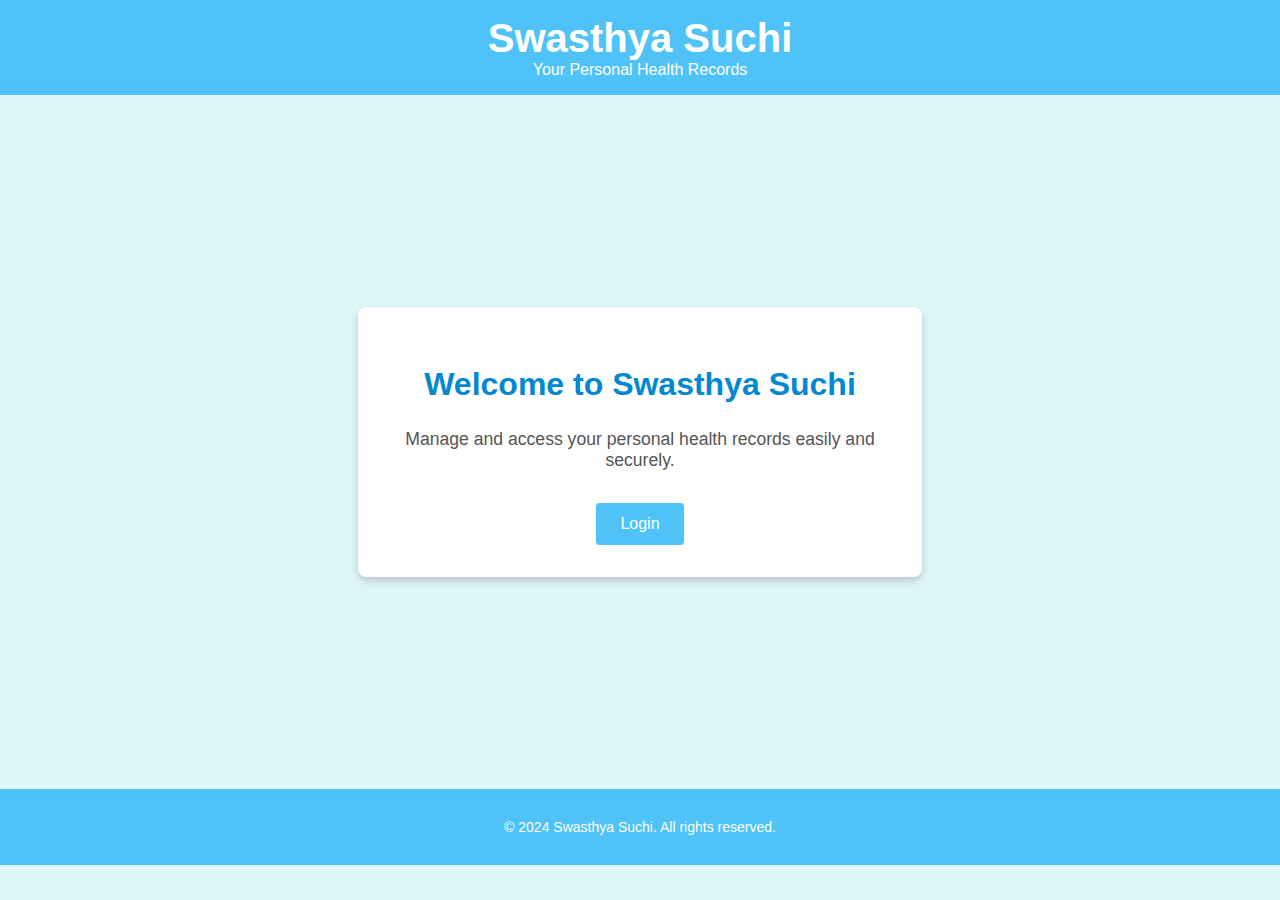
<file: index.htm>
<!DOCTYPE html>
<html lang="en">
<head>
    <meta charset="UTF-8">
    <meta name="viewport" content="width=device-width, initial-scale=1.0">
    <title>Swasthyasuchi - Home</title>
    <link rel="stylesheet" href="index.css">
</head>
<body>
    <header>
        <h1>Swasthya Suchi</h1>
        <p>Your Personal Health Records</p>
    </header>

    <main>
        <section class="welcome-section">
            <h2>Welcome to Swasthya Suchi</h2>
            <p>Manage and access your personal health records easily and securely.</p>
            <a href="loginas.htm" class="login-button">Login</a>
        </section>
    </main>

    <footer>
        <p>&copy; 2024 Swasthya Suchi. All rights reserved.</p>
    </footer>
</body>
</html>
</file>
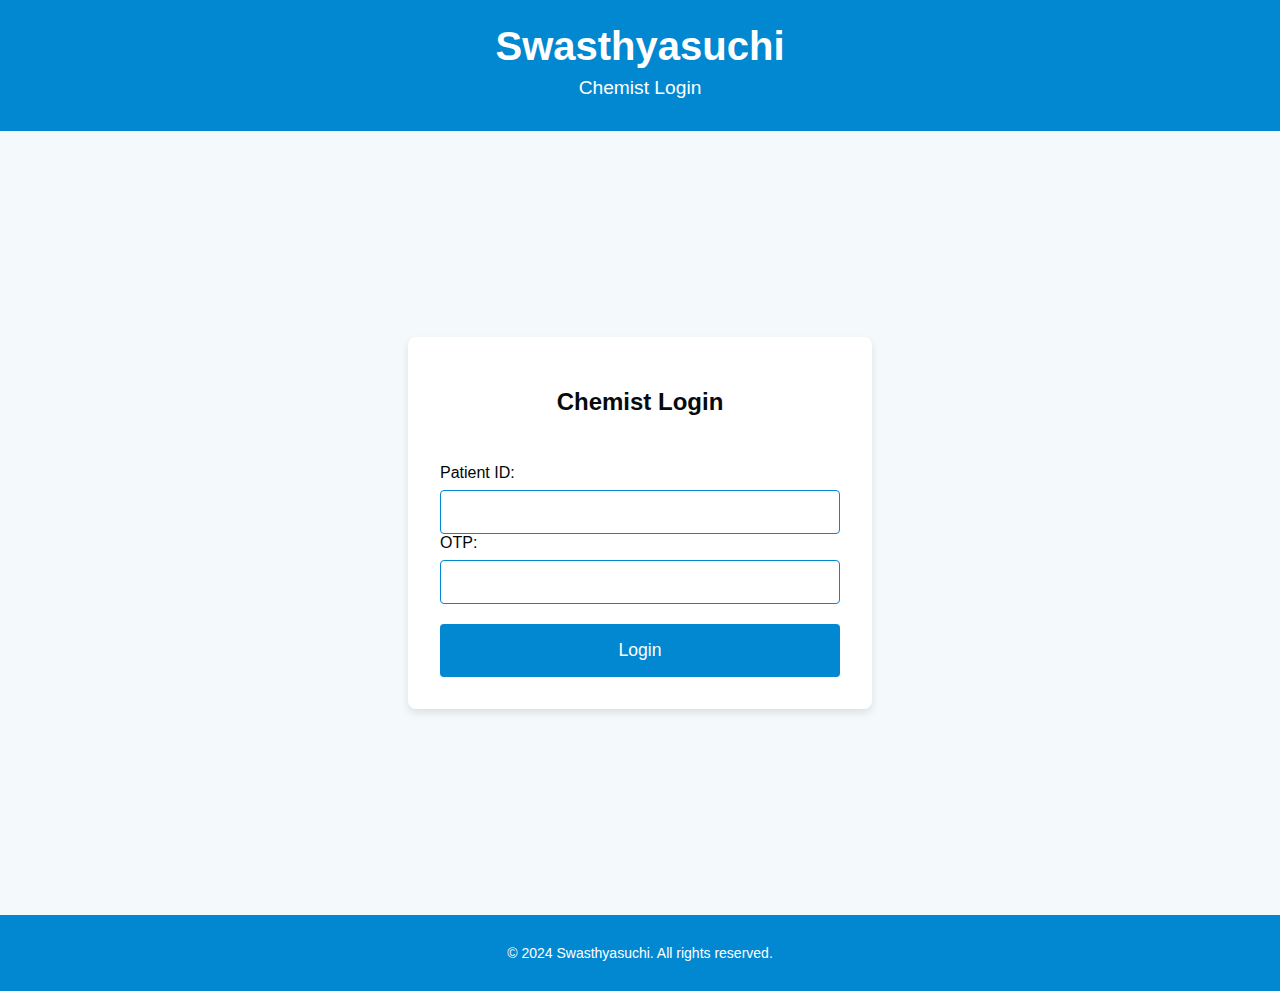
<file: Chemistlogin.htm>
<!DOCTYPE html>
<html lang="en">
<head>
    <meta charset="UTF-8">
    <meta name="viewport" content="width=device-width, initial-scale=1.0">
    <title>Patient Login - Swasthyasuchi</title>
    <link rel="stylesheet" href="Patientlogin.css">
</head>
<body>
    <header>
        <h1>Swasthyasuchi</h1>
        <p>Chemist Login</p>
    </header>

    <main>
        <section class="login-section">
            <div class="login-container">
                <h2>Chemist Login</h2>
                <form action="#" method="post" class="login-form">
                    <div class="form-group">
                        <label for="patient-id">Patient ID:</label>
                        <input type="text" id="patient-id" name="patient-id" required>
                    </div>

                    <div class="form-group">
                        <label for="otp">OTP:</label>
                        <input type="text" id="otp" name="otp" required>
                    </div>

                    <div class="form-group">
                        <button type="submit" class="submit-button">Login</button>
                    </div>
                </form>
            </div>
        </section>
    </main>

    <footer>
        <p>&copy; 2024 Swasthyasuchi. All rights reserved.</p>
    </footer>
</body>
</html>
</file>
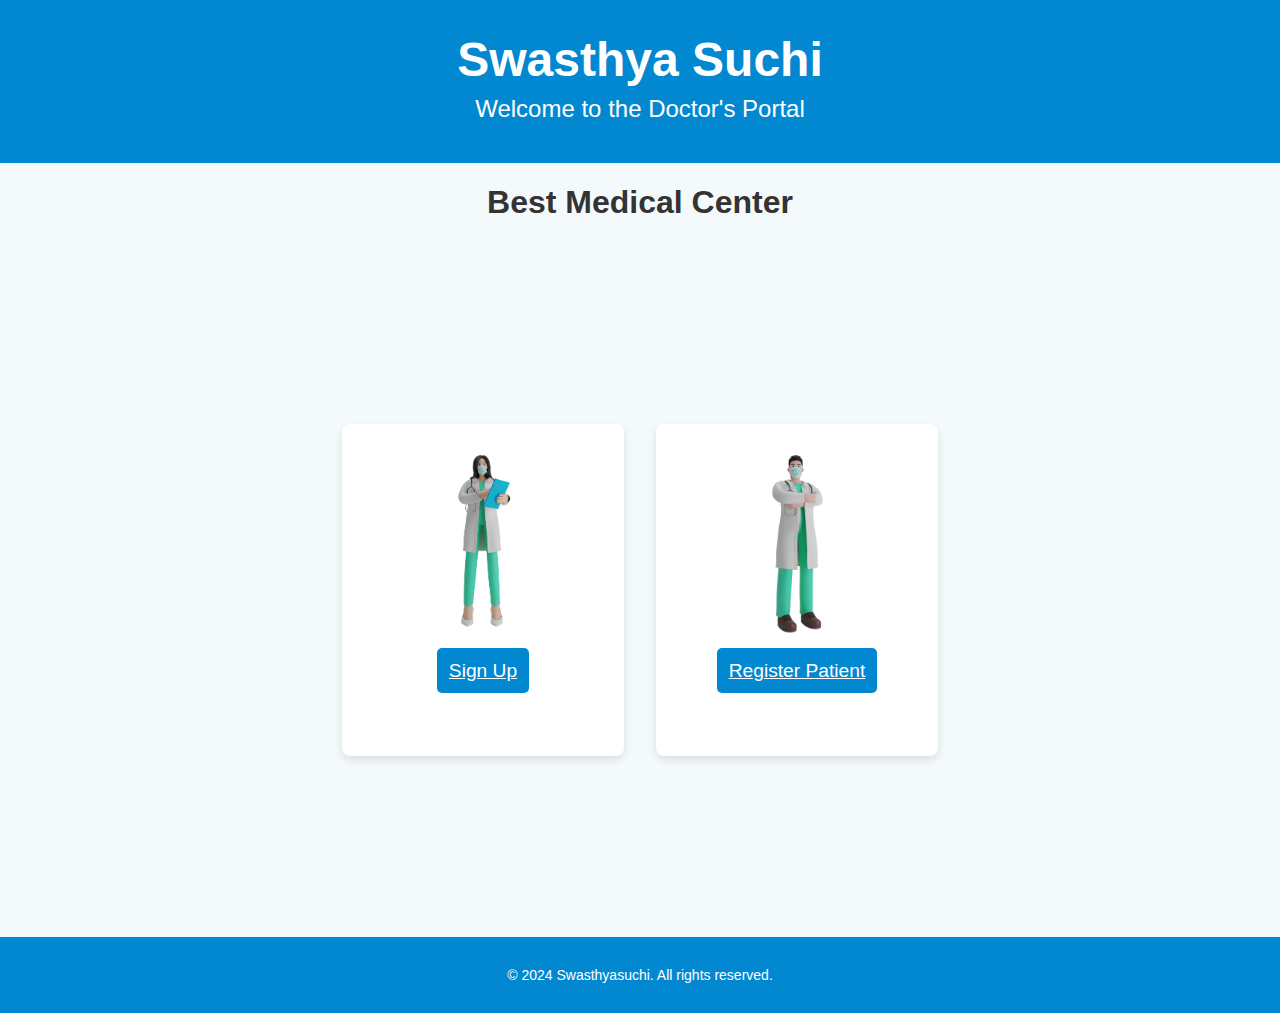
<file: Doctorlanding.htm>
<!DOCTYPE html>
<html lang="en">
<head>
    <meta charset="UTF-8">
    <meta name="viewport" content="width=device-width, initial-scale=1.0">
    <title>Doctor Landing Page - Swasthya Suchi</title>
    <link rel="stylesheet" href="Doctorlanding.css">
</head>
<body>
    <header>
        <h1>Swasthya Suchi</h1>
        <p>Welcome to the Doctor's Portal</p>
    </header>
    <section class="dog"><div>
        <h1><center>Best Medical Center</center></h1></div></section>
    <main class="landing-page">
        
        <section class="buttons-section">
            <div class="button-container">
                <!-- Sign Up Button -->
                <div class="button-card">
                    <img src="images\Lady doctor.png" alt="Sign Up Icon" class="button-image">
                    <a href="doctor-signup.html" class="button-link">
                        <a href="index.htm" class="button">Sign Up</a>
                    </a>
                </div>

                <!-- Register Patient Button -->
                <div class="button-card">
                    <img src="images\Doctor.png" alt="Register Patient Icon" class="button-image">
                    <a href="register-patient.html" class="button-link">
                        <a href="pRegistrationForm.htm" class="button">Register Patient</a>
                    </a>
                </div>
            </div>
        </section>
    </main>

    <footer>
        <p>&copy; 2024 Swasthyasuchi. All rights reserved.</p>
    </footer>
</body>
</html>
</file>
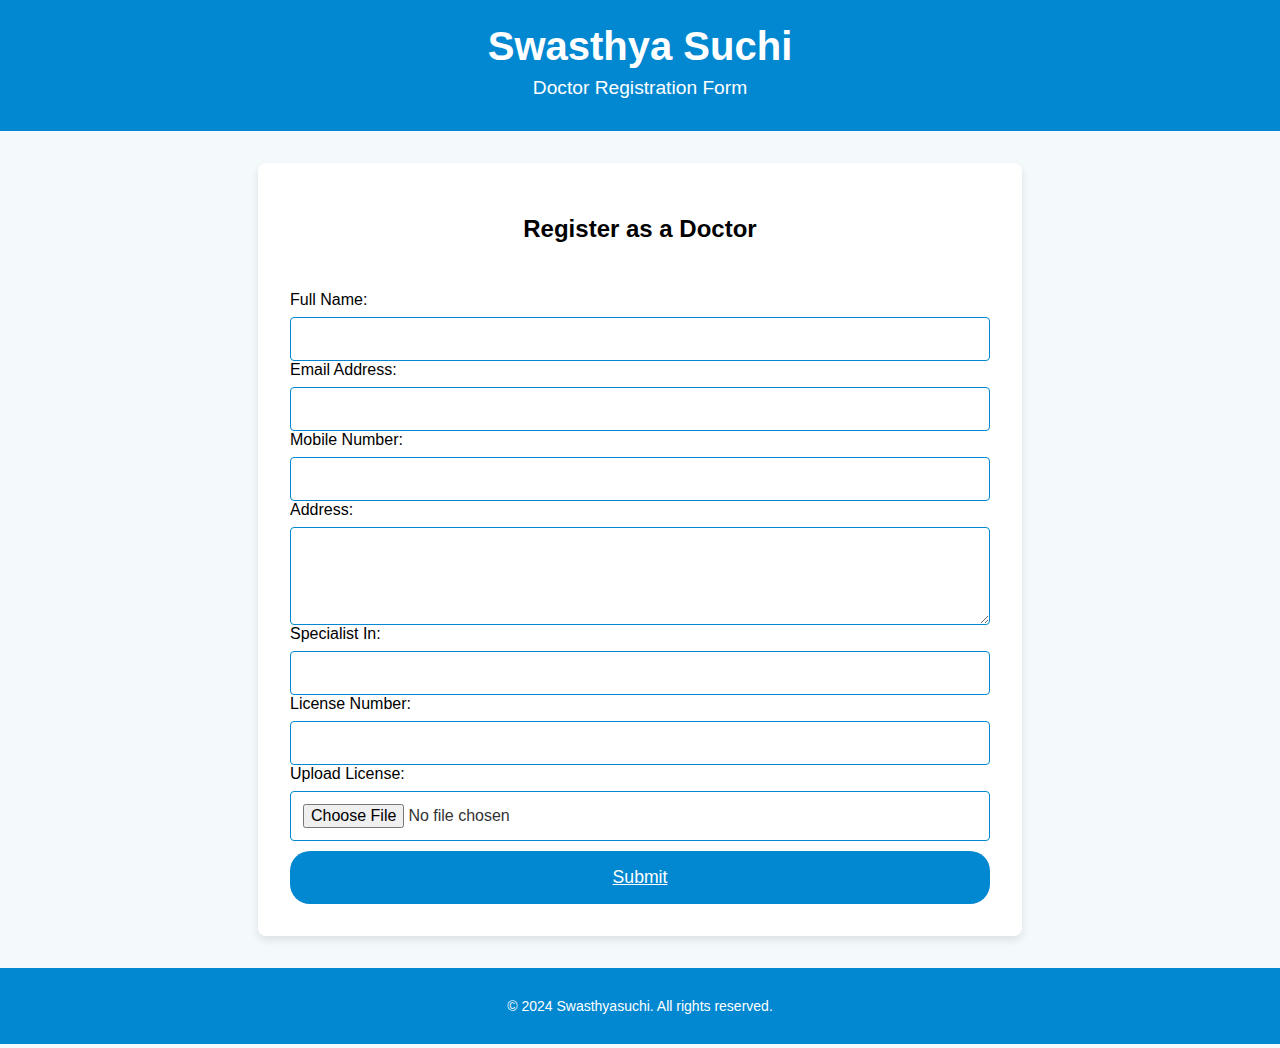
<file: Doctorpage.htm>
<!DOCTYPE html>
<html lang="en">
<head>
    <meta charset="UTF-8">
    <meta name="viewport" content="width=device-width, initial-scale=1.0">
    <title>Doctor Registration - Swasthyasuchi</title>
    <link rel="stylesheet" href="Doctorpage.css">
</head>
<body>
    <header>
        <h1>Swasthya Suchi</h1>
        <p>Doctor Registration Form</p>
    </header>

    <main>
        <section class="registration-section">
            <div class="form-container">
                <h2>Register as a Doctor</h2>
                <form action="#" method="post" class="registration-form" enctype="multipart/form-data">
                    <div class="form-group">
                        <label for="full-name">Full Name:</label>
                        <input type="text" id="full-name" name="full-name" required>
                    </div>

                    <div class="form-group">
                        <label for="email">Email Address:</label>
                        <input type="email" id="email" name="email" required>
                    </div>

                    <div class="form-group">
                        <label for="mobile-number">Mobile Number:</label>
                        <input type="tel" id="mobile-number" name="mobile-number" required>
                    </div>

                    <div class="form-group">
                        <label for="address">Address:</label>
                        <textarea id="address" name="address" rows="4" required></textarea>
                    </div>

                    <div class="form-group">
                        <label for="specialist">Specialist In:</label>
                        <input type="text" id="specialist" name="specialist" required>
                    </div>

                    <div class="form-group">
                        <label for="license-number">License Number:</label>
                        <input type="text" id="license-number" name="license-number" required>
                    </div>

                    <div class="form-group">
                        <label for="upload-license">Upload License:</label>
                        <input type="file" id="upload-license" name="upload-license" accept=".jpg,.jpeg,.png,.pdf" required>
                    </div>

                    
                </form>
                
            </div>
            <div class="form-group">
                        
                <a href="Doctorlanding.htm"  class="submit-button">Submit</a>
              
            </div>
        </section>
       

    </main>

    <footer>
        <p>&copy; 2024 Swasthyasuchi. All rights reserved.</p>
    </footer>
</body>
</html>
</file>
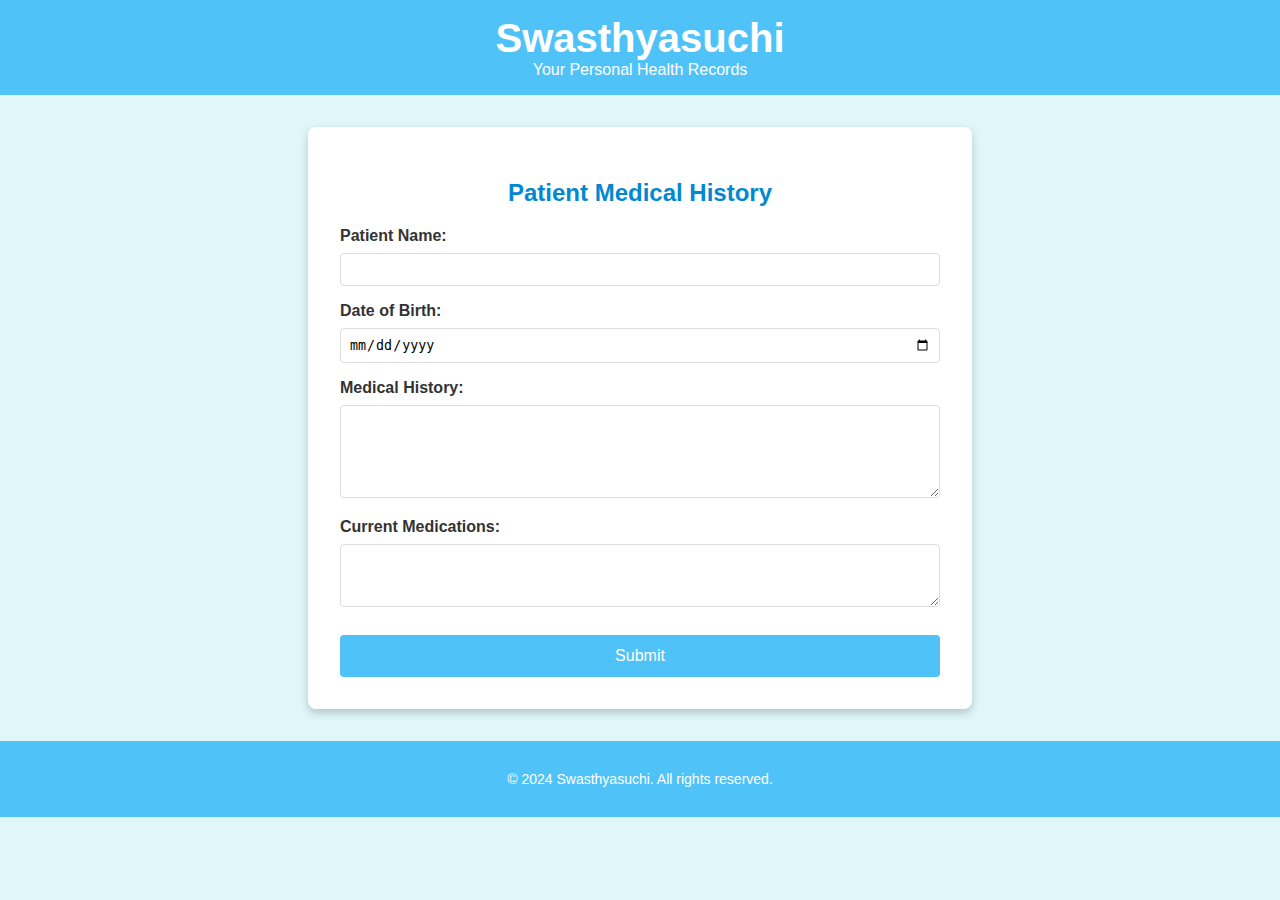
<file: form.htm>
<!DOCTYPE html>
<html lang="en">
<head>
    <meta charset="UTF-8">
    <meta name="viewport" content="width=device-width, initial-scale=1.0">
    <title>Swasthyasuchi - Patient Medical History</title>
    <link rel="stylesheet" href="style.css">
</head>
<body>
    <header>
        <h1>Swasthyasuchi</h1>
        <p>Your Personal Health Records</p>
    </header>

    <main>
        <section class="history">
            <h2>Patient Medical History</h2>
            <form>
                <label for="name">Patient Name:</label>
                <input type="text" id="name" name="name" required>

                <label for="dob">Date of Birth:</label>
                <input type="date" id="dob" name="dob" required>

                <label for="medical-history">Medical History:</label>
                <textarea id="medical-history" name="medical-history" rows="5" required></textarea>

                <label for="medications">Current Medications:</label>
                <textarea id="medications" name="medications" rows="3"></textarea>

                <button type="submit">Submit</button>
            </form>
        </section>
    </main>

    <footer>
        <p>&copy; 2024 Swasthyasuchi. All rights reserved.</p>
    </footer>
</body>
</html>
</file>
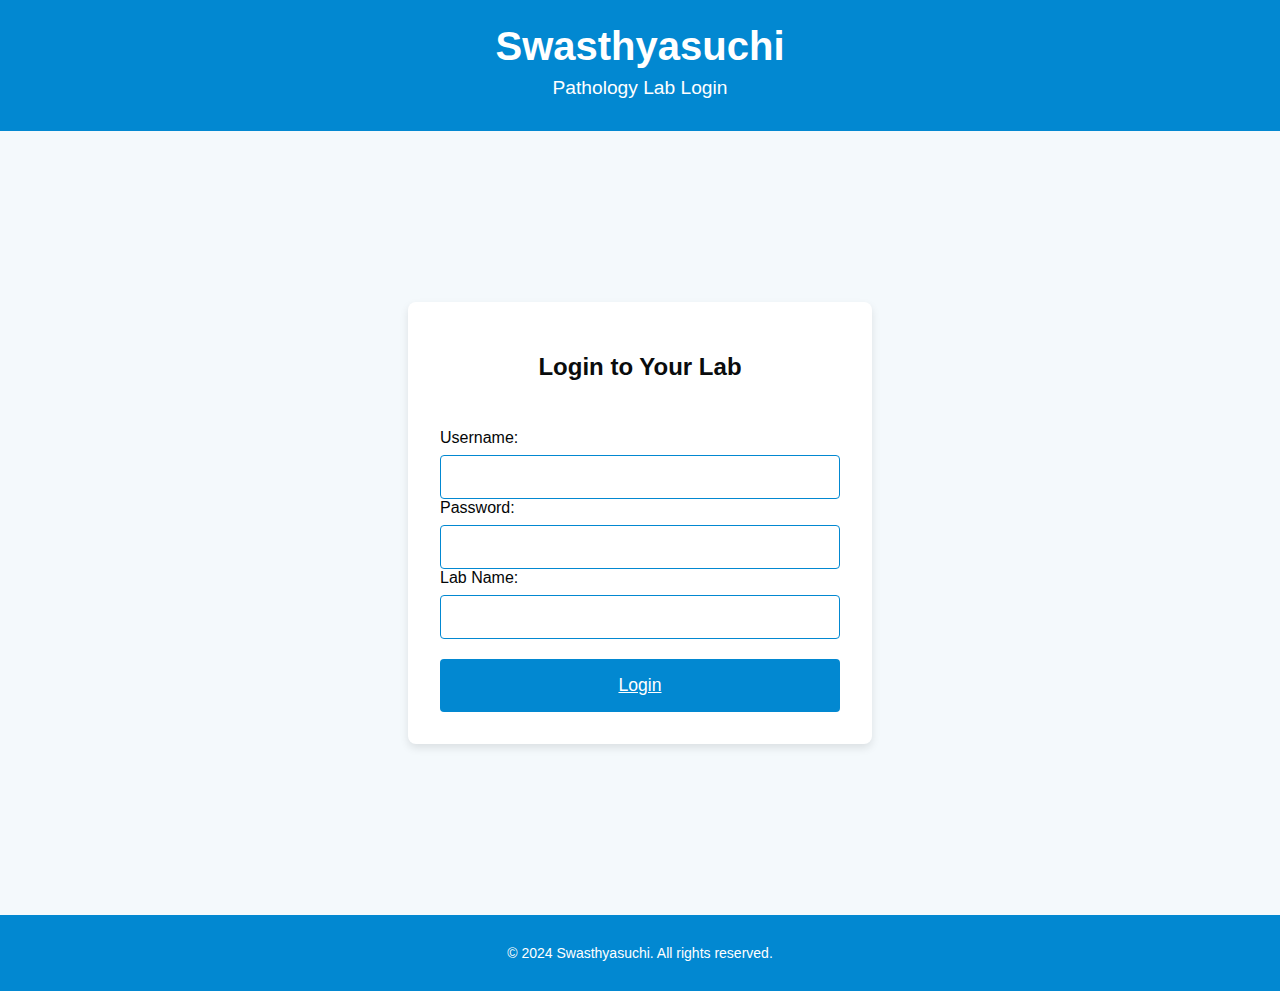
<file: labTech.htm>
<!DOCTYPE html>
<html lang="en">
<head>
    <meta charset="UTF-8">
    <meta name="viewport" content="width=device-width, initial-scale=1.0">
    <title>Pathology Lab Login - Swasthyasuchi</title>
    <link rel="stylesheet" href="labTech.css">
</head>
<body>
    <header>
        <h1>Swasthyasuchi</h1>
        <p>Pathology Lab Login</p>
    </header>

    <main>
        <section class="login-section">
            <div class="login-container">
                <h2>Login to Your Lab</h2>
                <form action="#" method="post" class="login-form">
                    <div class="form-group">
                        <label for="username">Username:</label>
                        <input type="text" id="username" name="username" required>
                    </div>

                    <div class="form-group">
                        <label for="password">Password:</label>
                        <input type="password" id="password" name="password" required>
                    </div>

                    <div class="form-group">
                        <label for="lab-name">Lab Name:</label>
                        <input type="text" id="lab-name" name="lab-name" required>
                    </div>

                    <div class="form-group">
                        <a href="ReportUpload.htm"  class="submit-button">Login</a>
                    </div>
                </form>
            </div>
        </section>
    </main>

    <footer>
        <p>&copy; 2024 Swasthyasuchi. All rights reserved.</p>
    </footer>
</body>
</html>
</file>
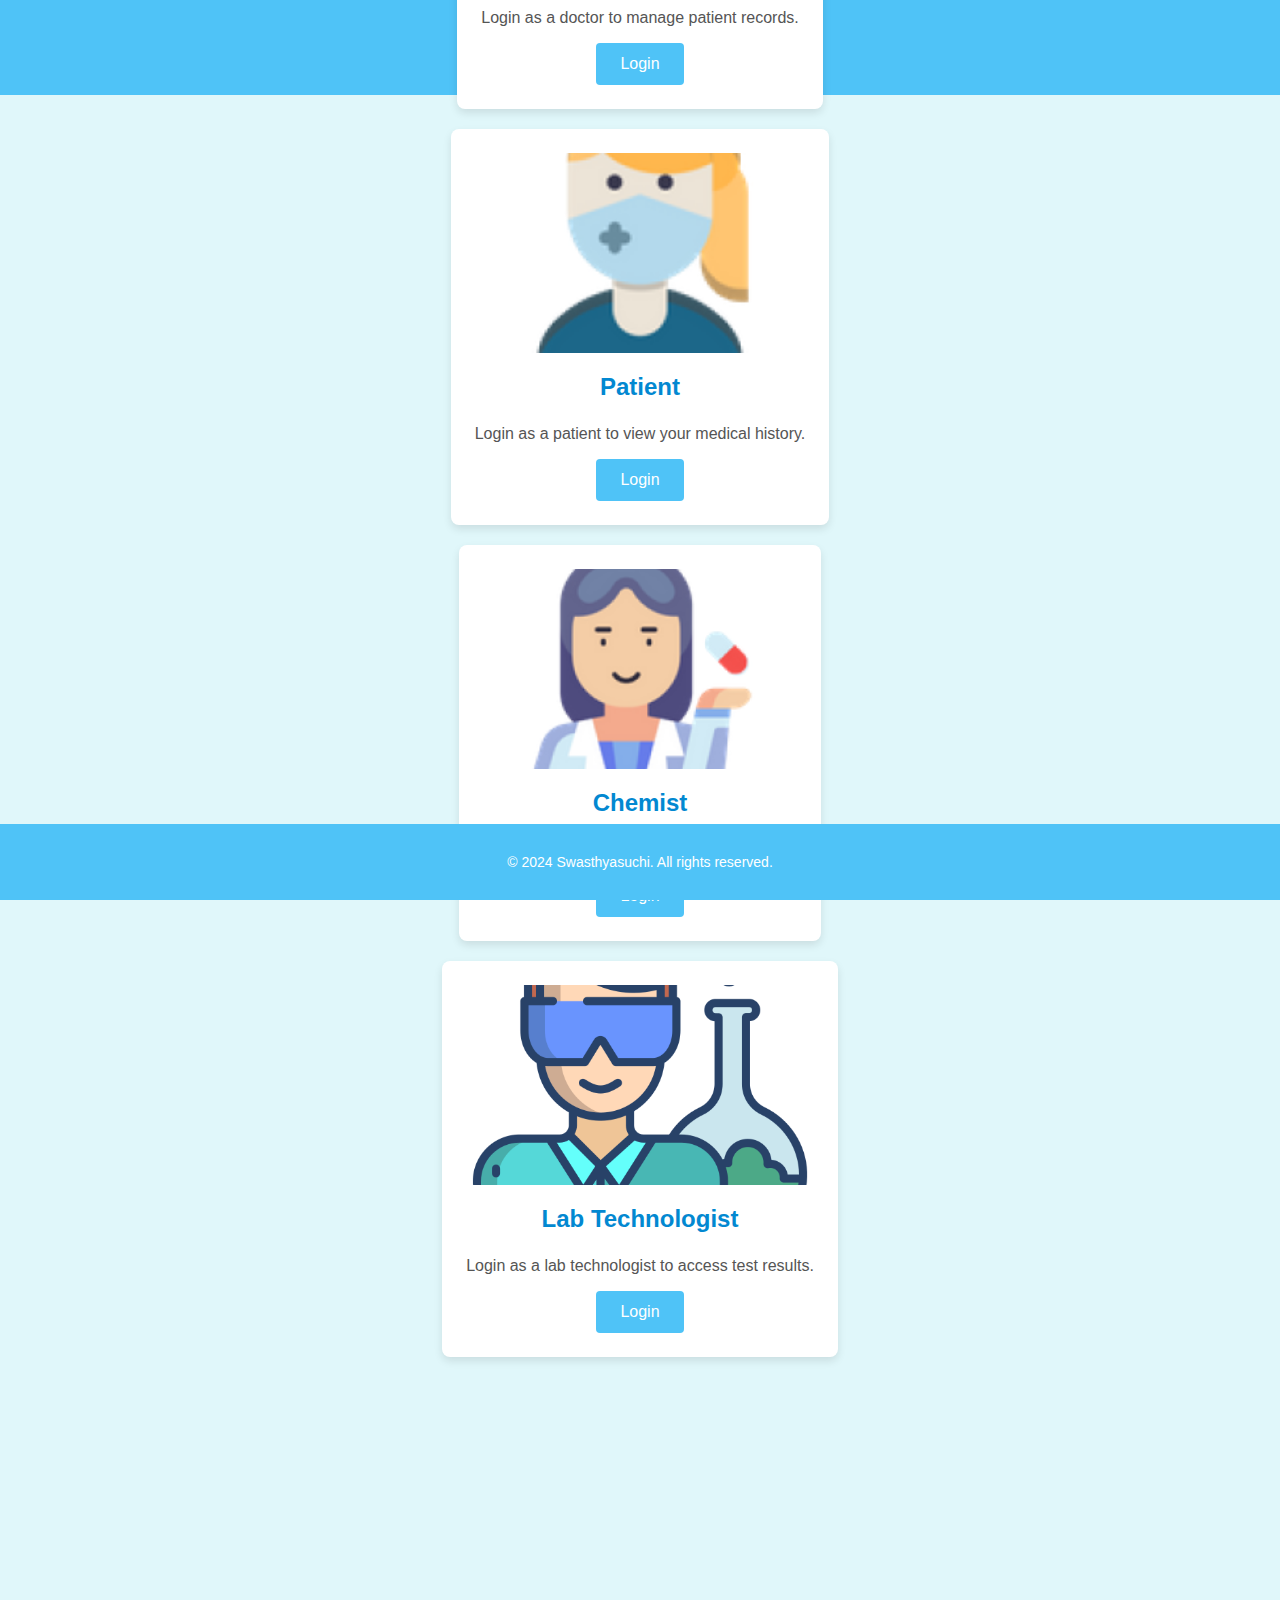
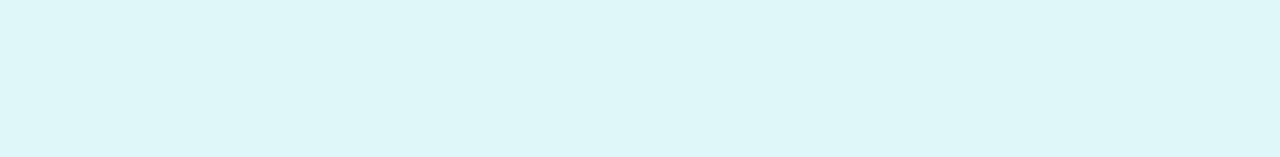
<file: loginas.htm>
<!DOCTYPE html>
<html lang="en">
<head>
    <meta charset="UTF-8">
    <meta name="viewport" content="width=device-width, initial-scale=1.0">
    <title>Swasthyasuchi - Login</title>
    <link rel="stylesheet" href="loginas.css">
</head>
<body>
    <header>
        <h1>Swasthyasuchi</h1>
        <p>Login to Your Account</p>
    </header>

    <main>
        <section class="login-section">
            <h2>Select Your Role</h2>
            <div class="card-container">
                <!-- Doctor Card -->
                <div class="card">
                    <img src="images\Doctor icon.png" alt="Doctor" class="card-image">
                    <h3>Doctor</h3>
                    <p>Login as a doctor to manage patient records.</p>
                    <a href="Doctorpage.htm" class="card-button">Login</a>
                </div>

                <!-- Patient Card -->
                <div class="card">
                    <img src="images\people.png" alt="Patient" class="card-image">
                    <h3>Patient</h3>
                    <p>Login as a patient to view your medical history.</p>
                    <a href="Patientlogin.htm" class="card-button">Login</a>
                </div>

                <!-- Chemist Card -->
                <div class="card">
                    <img src="images\pharmacist.png" alt="Chemist" class="card-image">
                    <h3>Chemist</h3>
                    <p>Login as a chemist to manage prescriptions.</p>
                    <a href="Chemistlogin.htm" class="card-button">Login</a>
                </div>

                <!-- Lab Technologist Card -->
                <div class="card">
                    <img src="images\LAB PNG.png" alt="Lab Technologist" class="card-image">
                    <h3>Lab Technologist</h3>
                    <p>Login as a lab technologist to access test results.</p>
                    <a href="labTech.htm" class="card-button">Login</a>
                </div>
            </div>
        </section>
    </main>

    <footer>
        <p>&copy; 2024 Swasthyasuchi. All rights reserved.</p>
    </footer>
</body>
</html>
</file>
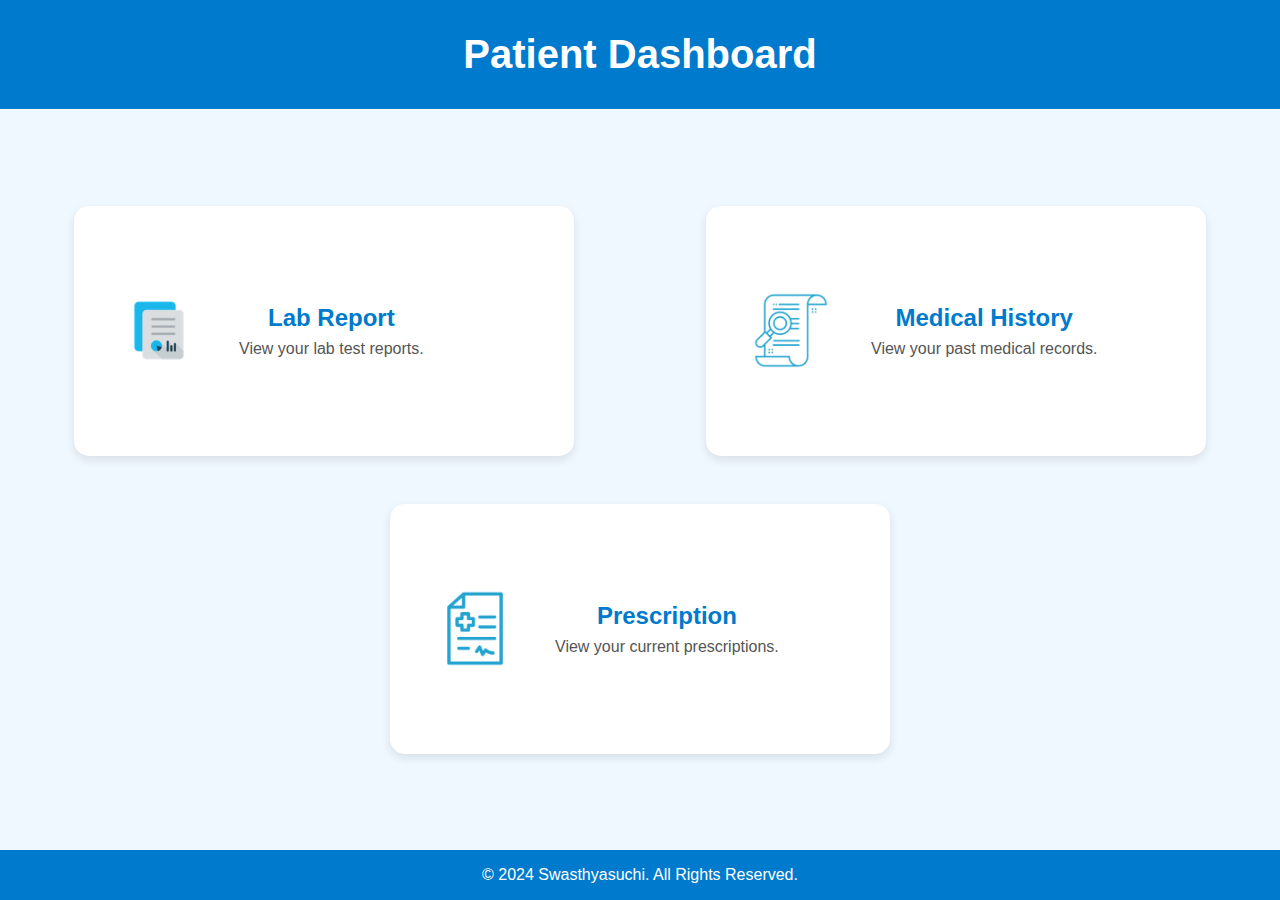
<file: PatientHistory.htm>
<!DOCTYPE html>
<html lang="en">
<head>
    <meta charset="UTF-8">
    <meta name="viewport" content="width=device-width, initial-scale=1.0">
    <title>Patient Interface</title>
    <link rel="stylesheet" href="PatientHistory.css">
</head>
<body>
    <header>
        <h1>Patient Dashboard</h1>
    </header>

    <main class="main-content">
        <section class="card-section">
            <!-- Lab Report Card -->
            <div class="card" onclick="window.location.href='lab-report.html'">
                <img src="images\Reports.png" alt="Lab Report Icon" class="card-image">
                <div class="card-content">
                    <h3>Lab Report</h3>
                    <p>View your lab test reports.</p>
                </div>
            </div>

            <!-- Medical History Card -->
            <div class="card" onclick="window.location.href='medical-history.html'">
                <img src="images\Paper Analysis.png" alt="Medical History Icon" class="card-image">
                <div class="card-content">
                    <h3>Medical History</h3>
                    <p>View your past medical records.</p>
                </div>
            </div>

            <!-- Prescription Card -->
            <div class="card" onclick="window.location.href='prescription.html'">
                <img src="images\Prescription.png" alt="Prescription Icon" class="card-image">
                <div class="card-content">
                    <h3>Prescription</h3>
                    <p>View your current prescriptions.</p>
                </div>
            </div>
        </section>
    </main>

    <footer>
        <p>&copy; 2024 Swasthyasuchi. All Rights Reserved.</p>
    </footer>
</body>
</html>
</file>
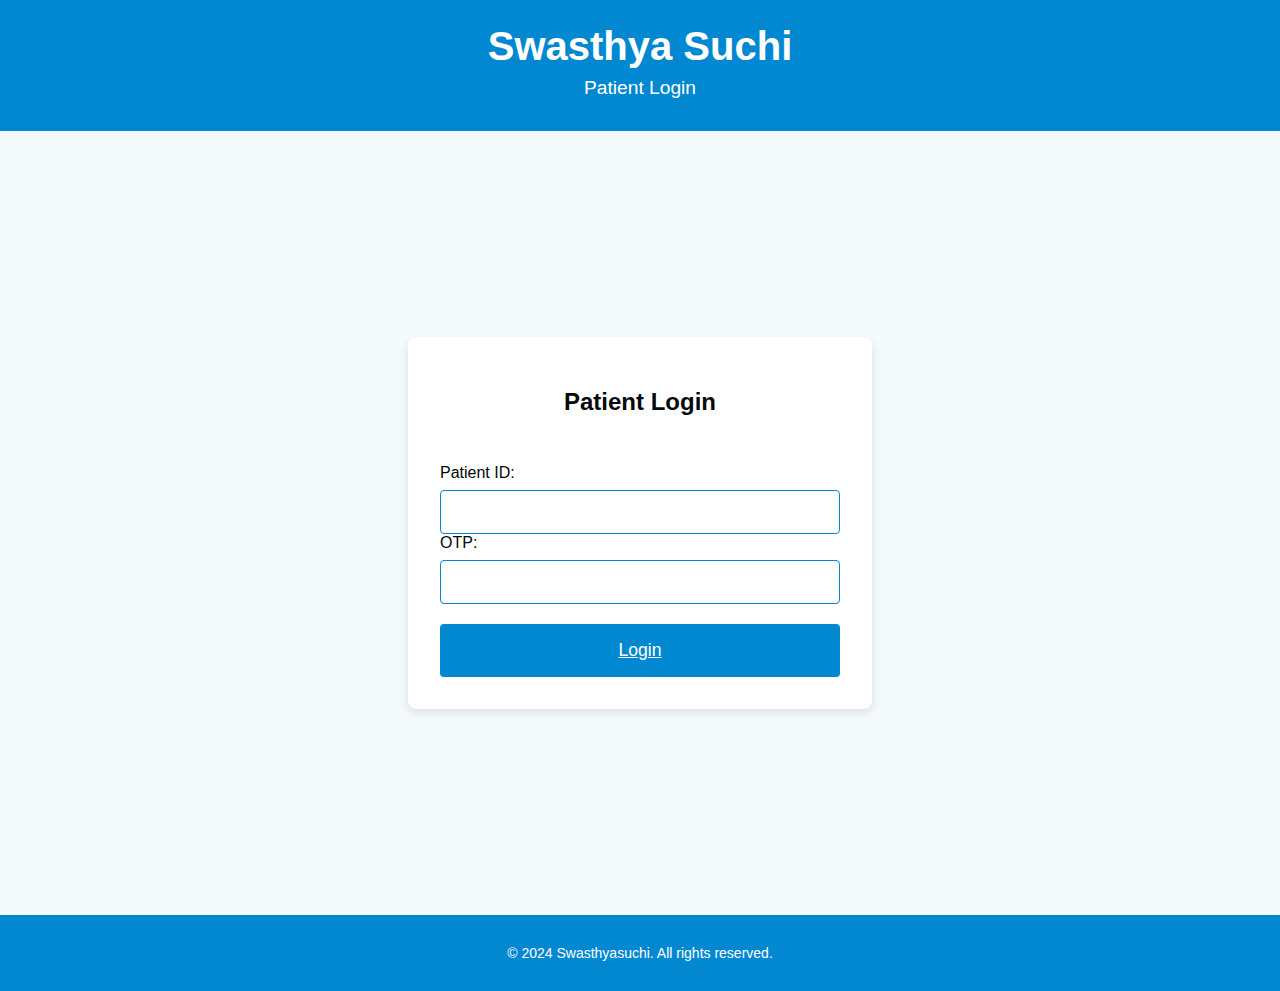
<file: Patientlogin.htm>
<!DOCTYPE html>
<html lang="en">
<head>
    <meta charset="UTF-8">
    <meta name="viewport" content="width=device-width, initial-scale=1.0">
    <title>Patient Login - Swasthya Suchi</title>
    <link rel="stylesheet" href="Patientlogin.css">
</head>
<body>
    <header>
        <h1>Swasthya Suchi</h1>
        <p>Patient Login</p>
    </header>

    <main>
        <section class="login-section">
            <div class="login-container">
                <h2>Patient Login</h2>
                <form action="#" method="post" class="login-form">
                    <div class="form-group">
                        <label for="patient-id">Patient ID:</label>
                        <input type="text" id="patient-id" name="patient-id" required>
                    </div>

                    <div class="form-group">
                        <label for="otp">OTP:</label>
                        <input type="text" id="otp" name="otp" required>
                    </div>

                    <div class="form-group">
                        <a href="PatientHistory.htm"  class="submit-button">Login</a>
                    </div>
                </form>
            </div>
        </section>
    </main>

    <footer>
        <p>&copy; 2024 Swasthyasuchi. All rights reserved.</p>
    </footer>
</body>
</html>
</file>
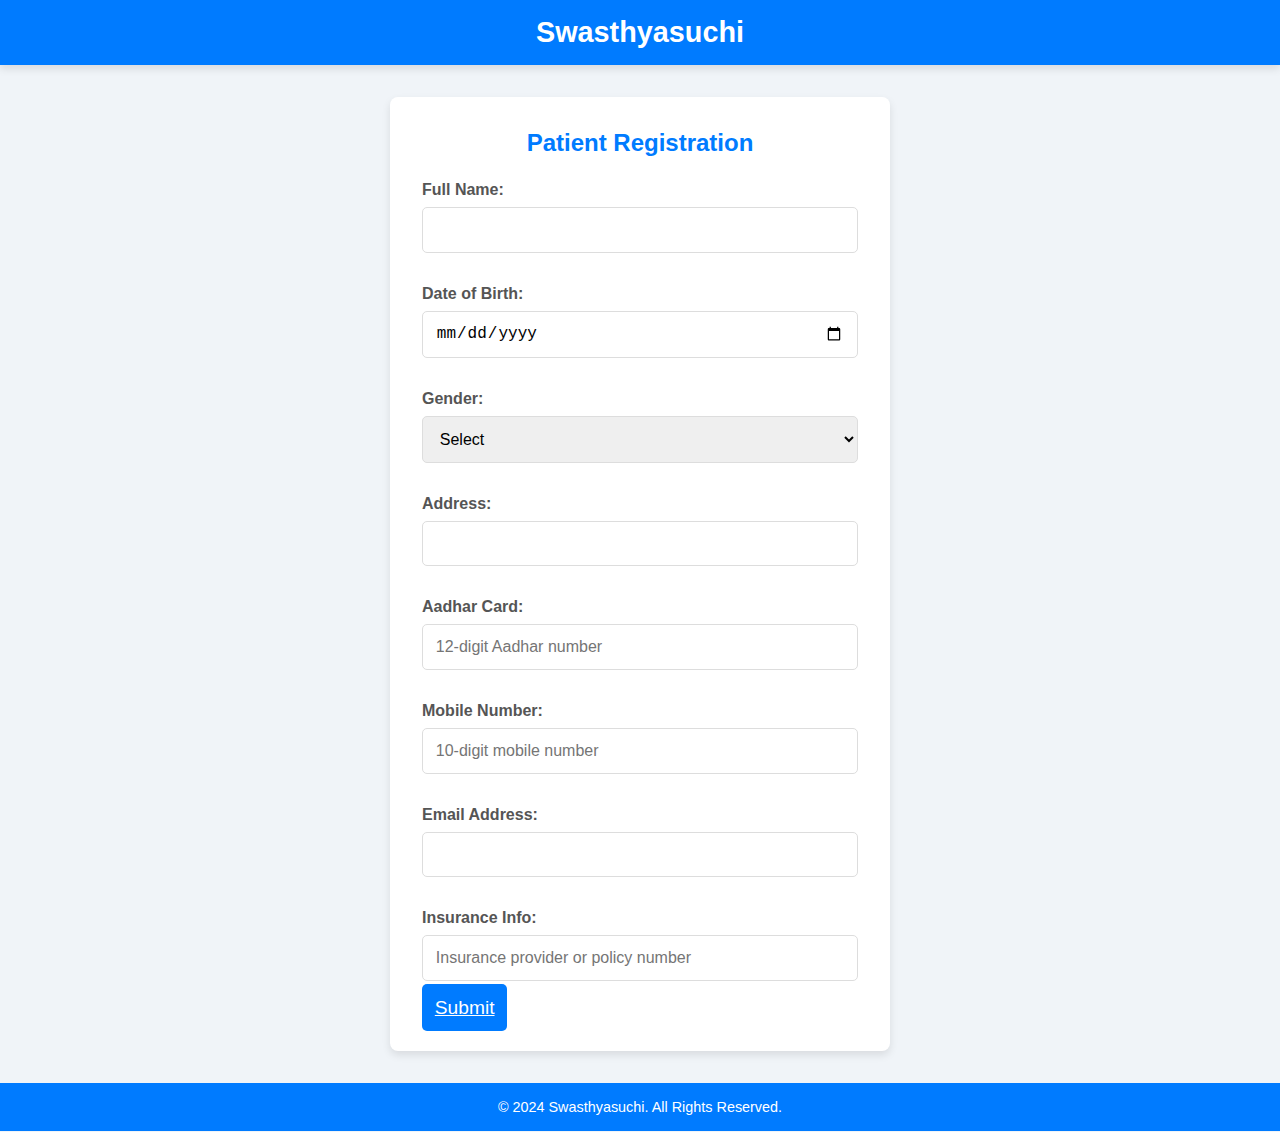
<file: pRegistrationForm.htm>
<!DOCTYPE html>
<html lang="en">
<head>
    <meta charset="UTF-8">
    <meta name="viewport" content="width=device-width, initial-scale=1.0">
    <title>Patient Registration</title>
    <link rel="stylesheet" href="pRegistrationForm.css">
</head>
<body>
    <!-- Navbar -->
    <nav class="navbar">
        <h1>Swasthyasuchi</h1>
    </nav>

    <!-- Form Container -->
    <div class="form-container">
        <h2>Patient Registration</h2>
        <form action="submit-form" method="post">
            <label for="fullName">Full Name:</label>
            <input type="text" id="fullName" name="fullName" required>

            <label for="dob">Date of Birth:</label>
            <input type="date" id="dob" name="dob" required>

            <label for="gender">Gender:</label>
            <select id="gender" name="gender" required>
                <option value="" disabled selected>Select</option>
                <option value="male">Male</option>
                <option value="female">Female</option>
                <option value="other">Other</option>
            </select>

            <label for="address">Address:</label>
            <input type="text" id="address" name="address" required>

            <label for="aadhar">Aadhar Card:</label>
            <input type="text" id="aadhar" name="aadhar" pattern="[0-9]{12}" placeholder="12-digit Aadhar number" required>

            <label for="mobile">Mobile Number:</label>
            <input type="tel" id="mobile" name="mobile" pattern="[0-9]{10}" placeholder="10-digit mobile number" required>

            <label for="email">Email Address:</label>
            <input type="email" id="email" name="email" required>

            <label for="insurance">Insurance Info:</label>
            <input type="text" id="insurance" name="insurance" placeholder="Insurance provider or policy number">

            <a href="index.htm" class="buttonRock">Submit</a>
        </form>
    </div>

    <!-- Footer -->
    <footer>
        <p>&copy; 2024 Swasthyasuchi. All Rights Reserved.</p>
    </footer>
</body>
</html>
</file>
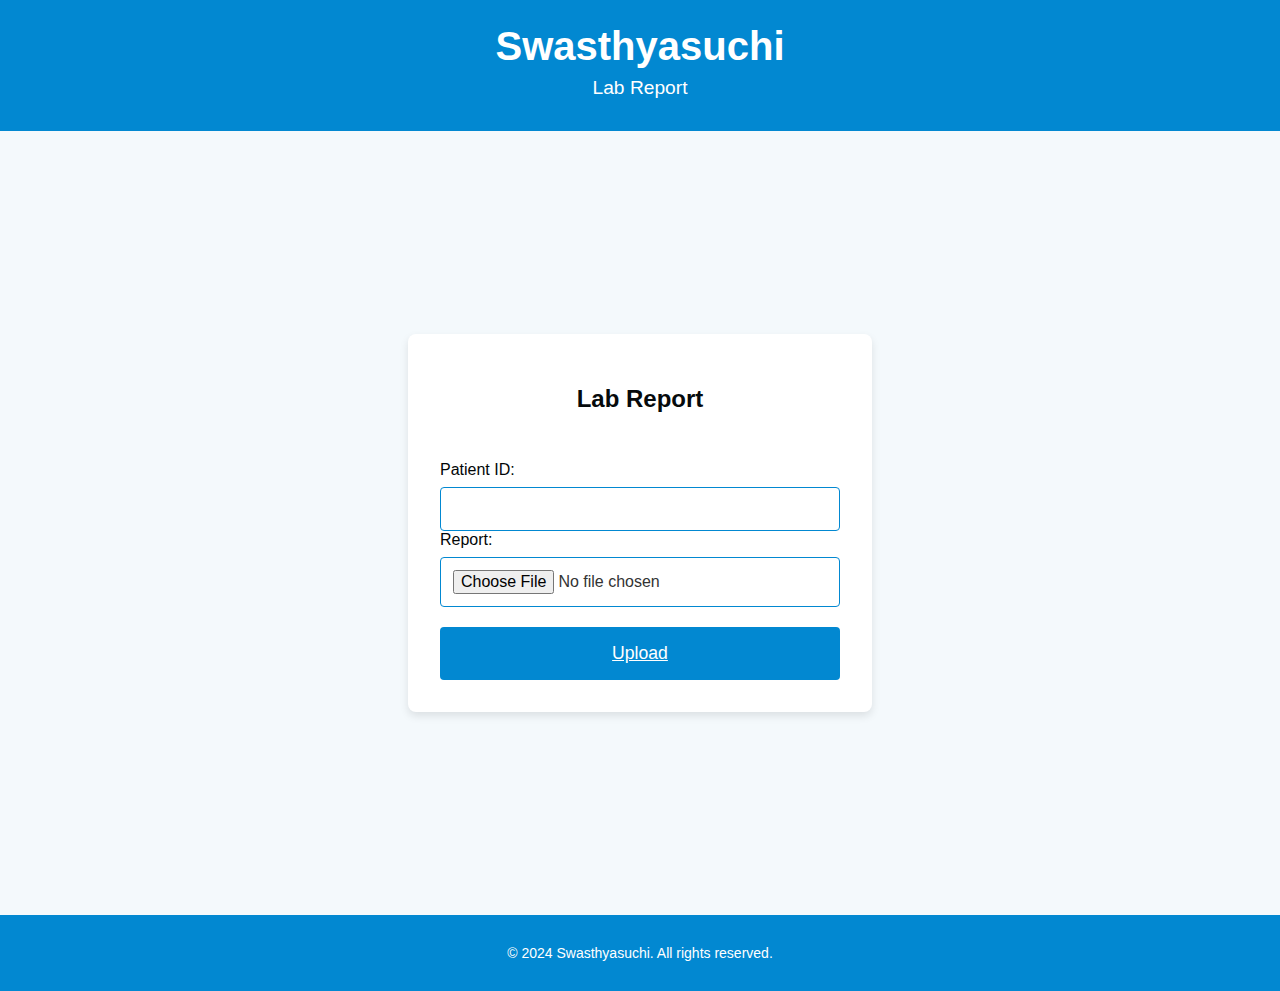
<file: ReportUpload.htm>
<!DOCTYPE html>
<html lang="en">
<head>
    <meta charset="UTF-8">
    <meta name="viewport" content="width=device-width, initial-scale=1.0">
    <title>Patient Login - Swasthyasuchi</title>
    <link rel="stylesheet" href="Patientlogin.css">
</head>
<body>
    <header>
        <h1>Swasthyasuchi</h1>
        <p>Lab Report</p>
    </header>

    <main>
        <section class="login-section">
            <div class="login-container">
                <h2>Lab Report</h2>
                <form action="#" method="post" class="login-form">
                    <div class="form-group">
                        <label for="patient-id">Patient ID:</label>
                        <input type="text" id="patient-id" name="patient-id" required>
                    </div>

                    <div class="form-group">
                        <label for="otp">Report:</label>
                        <input type="file" id="otp" name="otp" required>
                    </div>

                    <div class="form-group">
                        <a href="index.htm" class="submit-button">Upload</a>
                    </div>
                </form>
            </div>
        </section>
    </main>

    <footer>
        <p>&copy; 2024 Swasthyasuchi. All rights reserved.</p>
    </footer>
</body>
</html>
</file>
<file: index.css>
/* General Styling */
body {
    font-family: Arial, sans-serif;
    background-color: #e0f7fa;
    color: #333;
    margin: 0;
    padding: 0;
}

/* Header Styling */
header {
    background-color: #4fc3f7;
    color: white;
    text-align: center;
    padding: 1rem;
}

header h1 {
    margin: 0;
    font-size: 2.5rem;
}

header p {
    margin: 0;
    font-size: 1rem;
}

/* Main Section Styling */
main {
    display: flex;
    justify-content: center;
    align-items: center;
    height: 70vh;
    padding: 2rem;
}

.welcome-section {
    background-color: #ffffff;
    padding: 2rem;
    border-radius: 8px;
    width: 100%;
    max-width: 500px;
    text-align: center;
    box-shadow: 0 4px 8px rgba(0, 0, 0, 0.2);
}

.welcome-section h2 {
    color: #0288d1;
    font-size: 2rem;
}

.welcome-section p {
    font-size: 1.1rem;
    margin: 1rem 0;
    color: #555;
}

/* Login Button Styling */
.login-button {
    background-color: #4fc3f7;
    color: white;
    text-decoration: none;
    padding: 0.75rem 1.5rem;
    font-size: 1rem;
    border-radius: 4px;
    display: inline-block;
    margin-top: 1rem;
}

.login-button:hover {
    background-color: #0288d1;
}

/* Footer Styling */
footer {
    text-align: center;
    padding: 1rem;
    background-color: #4fc3f7;
    color: white;
    font-size: 0.875rem;
}
</file>
<file: Patientlogin.css>
/* General Styling */
body {
    font-family: Arial, sans-serif;
    background-color: #f4f9fc;
    color: #333;
    margin: 0;
    padding: 0;
}

/* Header Styling */
header {
    background-color: #0288d1;
    color: white;
    text-align: center;
    padding: 1.5rem;
}

header h1 {
    margin: 0;
    font-size: 2.5rem;
}

header p {
    margin: 0.5rem 0;
    font-size: 1.2rem;
}

/* Main Section Styling */
main {
    display: flex;
    justify-content: center;
    align-items: center;
    min-height: 80vh;
    padding: 2rem;
}

/* Login Section */
.login-section {
    background-color: white;
    padding: 2rem;
    border-radius: 8px;
    box-shadow: 0 4px 8px rgba(0, 0, 0, 0.1);
    width: 100%;
    max-width: 400px;
}

.login-section h2 {
    text-align: center;
    color: #060a0c;
    margin-bottom: 1.5rem;
}

/* Form Container */
.login-container {
    display: flex;
    flex-direction: column;
    gap: 1.5rem;
}

/* Form Group */
.form-group {
    display: flex;
    flex-direction: column;
}

.form-group label {
    font-size: 1rem;
    color: #020607;
    margin-bottom: 0.5rem;
}

.form-group input {
    padding: 0.75rem;
    font-size: 1rem;
    border: 1px solid #0288d1;
    border-radius: 4px;
}

.submit-button {
    text-align: center;
    padding: 1rem;
    margin-top:5%;
    background-color: #0288d1;
    color: white;
    font-size: 1.1rem;
    border: none;
    border-radius: 4px;
    cursor: pointer;
    transition: background-color 0.3s;
}

.submit-button:hover {
    background-color: #0277bd;
}

/* Footer Styling */
footer {
    text-align: center;
    padding: 1rem;
    background-color: #0288d1;
    color: white;
    font-size: 0.875rem;
}

/* Responsive Design */
@media (max-width: 768px) {
    .login-section {
        width: 90%;
        padding: 1.5rem;
    }

    .form-group input,
    .submit-button {
        padding-top:10px;
        font-size: 0.95rem;
        padding: 0.8rem;
    }

    .submit-button {
        font-size: 1rem;
    }
}

@media (max-width: 480px) {
    header h1 {
        font-size: 2rem;
    }

    header p {
        font-size: 1rem;
    }

    .login-container {
        gap: 1.2rem;
    }

    .submit-button {
        padding: 0.8rem;
        font-size: 1rem;
    }
}
</file>
<file: Doctorlanding.css>
/* General Styling */
body {
    font-family: Arial, sans-serif;
    background-color: #f4f9fc;
    color: #333;
    margin: 0;
    padding: 0;
}

/* Header Styling */
header {
    background-color: #0288d1;
    color: white;
    text-align: center;
    padding: 2rem 0;
}

header h1 {
    margin: 0;
    font-size: 3rem;
}

header p {
    margin: 0.5rem 0;
    font-size: 1.5rem;
}

/* Main Section Styling */
main.landing-page {
    display: flex;
    justify-content: center;
    align-items: center;
    min-height: 70vh;
    padding: 2rem;
}

/* Buttons Section Styling */
.buttons-section {
    display: flex;
    justify-content: center;
    gap: 2rem;
    flex-wrap: wrap;
}

.button-container {
    display: flex;
    gap: 2rem;
    flex-wrap: wrap;
}

/* Button Card Styling */
.button-card {
    background-color: white;
    width: 250px;
    height: 300px;
    text-align: center;
    padding: 1rem;
    border-radius: 8px;
    box-shadow: 0 4px 8px rgba(0, 0, 0, 0.1);
    transition: transform 0.3s ease, box-shadow 0.3s ease;
}

.button-card:hover {
    transform: translateY(-10px);
    box-shadow: 0 8px 16px rgba(0, 0, 0, 0.2);
}

/* Button Styling */
.button {
    background-color: #0288d1;
    color: white;
    font-size: 1.2rem;
    padding: 0.75rem;
    border: none;
    border-radius: 5px;
    width: 100%;
    cursor: pointer;
    transition: background-color 0.3s ease;
}

.button:hover {
    background-color: #0277bd;
}

/* Button Image Styling */
.button-image {
    width: 200px;
    height: 200px;
    object-fit: contain;
    margin-bottom: 1rem;
}

/* Footer Styling */
footer {
    text-align: center;
    padding: 1rem;
    background-color: #0288d1;
    color: white;
    font-size: 0.875rem;
}

/* Responsive Design */
@media (max-width: 768px) {
    header h1 {
        font-size: 2.5rem;
    }

    header p {
        font-size: 1.2rem;
    }

    .button-container {
        flex-direction: column;
        gap: 1.5rem;
    }

    .button-card {
        width: 80%;
        max-width: 300px;
        height: 250px;
    }

    .button {
        font-size: 1rem;
        padding: 0.7rem;
    }
}

@media (max-width: 480px) {
    header h1 {
        font-size: 2rem;
    }

    header p {
        font-size: 1rem;
    }

    .button-card {
        width: 90%;
        height: 230px;
    }

    .button {
        font-size: 0.95rem;
    }
}
</file>
<file: Doctorpage.css>
/* General Styling */
body {
    font-family: Arial, sans-serif;
    background-color: #f4f9fc;
    color: #333;
    margin: 0;
    padding: 0;
}

/* Header Styling */
header {
    background-color: #0288d1;
    color: white;
    text-align: center;
    padding: 1.5rem;
}

header h1 {
    margin: 0;
    font-size: 2.5rem;
}

header p {
    margin: 0.5rem 0;
    font-size: 1.2rem;
}

/* Main Section Styling */
main {
    display: flex;
    justify-content: center;
    align-items: center;
    min-height: 80vh;
    padding: 2rem;
}

/* Registration Section */
.registration-section {
    background-color: white;
    padding: 2rem;
    border-radius: 8px;
    box-shadow: 0 4px 8px rgba(0, 0, 0, 0.1);
    width: 100%;
    max-width: 700px;
}

.registration-section h2 {
    text-align: center;
    color:black;
    margin-bottom: 1.5rem;
}

/* Form Container */
.form-container {
    display: flex;
    flex-direction: column;
    gap: 1.5rem;
}

/* Form Group */
.form-group {
    display: flex;
    flex-direction: column;
}

.form-group label {
    font-size: 1rem;
    color: black;
    margin-bottom: 0.5rem;
}

.form-group input,
.form-group textarea {
    padding: 0.75rem;
    font-size: 1rem;
    border: 1px solid #0288d1;
    border-radius: 4px;
}

.form-group textarea {
    resize: vertical;
}

.submit-button {
    margin-top: 10px;
    text-align: center;
    padding: 1rem;
    background-color: #0288d1;
    color: white;
    font-size: 1.1rem;
    border: none;
    border-radius: 20px;
    cursor: pointer;
    transition: background-color 0.3s;
}

.submit-button:hover {
    background-color: #0277bd;
}

/* Footer Styling */
footer {
    text-align: center;
    padding: 1rem;
    background-color: #0288d1;
    color: white;
    font-size: 0.875rem;
}

/* Responsive Design */
@media (max-width: 768px) {
    .registration-section {
        width: 90%;
        padding: 1.5rem;
    }

    .form-group input,
    .form-group textarea,
    .submit-button {
        font-size: 0.95rem;
        padding: 0.8rem;
    }

    .submit-button {
        font-size: 1rem;
    }
}

@media (max-width: 480px) {
    header h1 {
        font-size: 2rem;
    }

    header p {
        font-size: 1rem;
    }

    .form-container {
        gap: 1.2rem;
    }

    .submit-button {
        padding: 0.8rem;
        font-size: 1rem;
    }
}
</file>
<file: style.css>
/* General Styling */
body {
    font-family: Arial, sans-serif;
    background-color: #e0f7fa;
    color: #333;
    margin: 0;
    padding: 0;
}

/* Header Styling */
header {
    background-color: #4fc3f7;
    color: white;
    text-align: center;
    padding: 1rem;
}

header h1 {
    margin: 0;
    font-size: 2.5rem;
}

header p {
    margin: 0;
    font-size: 1rem;
}

/* Main Section Styling */
main {
    display: flex;
    justify-content: center;
    padding: 2rem;
}

.history {
    background-color: #ffffff;
    padding: 2rem;
    border-radius: 8px;
    width: 100%;
    max-width: 600px;
    box-shadow: 0 4px 8px rgba(0, 0, 0, 0.2);
}

.history h2 {
    text-align: center;
    color: #0288d1;
}

/* Form Styling */
form label {
    display: block;
    margin-top: 1rem;
    font-weight: bold;
}

form input[type="text"],
form input[type="date"],
form textarea {
    width: 100%;
    padding: 0.5rem;
    margin-top: 0.5rem;
    border: 1px solid #ddd;
    border-radius: 4px;
    box-sizing: border-box;
}

form button {
    background-color: #4fc3f7;
    color: white;
    border: none;
    padding: 0.75rem 1.5rem;
    font-size: 1rem;
    margin-top: 1.5rem;
    cursor: pointer;
    border-radius: 4px;
    width: 100%;
}

form button:hover {
    background-color: #0288d1;
}

/* Footer Styling */
footer {
    text-align: center;
    padding: 1rem;
    background-color: #4fc3f7;
    color: white;
    font-size: 0.875rem;
}
</file>
<file: labTech.css>
/* General Styling */
body {
    font-family: Arial, sans-serif;
    background-color: #f4f9fc;
    color: #333;
    margin: 0;
    padding: 0;
}

/* Header Styling */
header {
    background-color: #0288d1;
    color: white;
    text-align: center;
    padding: 1.5rem;
}

header h1 {
    margin: 0;
    font-size: 2.5rem;
}

header p {
    margin: 0.5rem 0;
    font-size: 1.2rem;
}

/* Main Section Styling */
main {
    display: flex;
    justify-content: center;
    align-items: center;
    min-height: 80vh;
    padding: 2rem;
}

/* Login Section */
.login-section {
    background-color: white;
    padding: 2rem;
    border-radius: 8px;
    box-shadow: 0 4px 8px rgba(0, 0, 0, 0.1);
    width: 100%;
    max-width: 400px;
}

.login-section h2 {
    text-align: center;
    color: #0a0c0d;
    margin-bottom: 1.5rem;
}

/* Form Container */
.login-container {
    display: flex;
    flex-direction: column;
    gap: 1.5rem;
}

/* Form Group */
.form-group {
    display: flex;
    flex-direction: column;
}

.form-group label {
    font-size: 1rem;
    color: #040607;
    margin-bottom: 0.5rem;
}

.form-group input {
    padding: 0.75rem;
    font-size: 1rem;
    border: 1px solid #0288d1;
    border-radius: 4px;
}

.submit-button {
    text-align: center;
    padding: 1rem;
    margin-top: 5%;
    background-color: #0288d1;
    color: white;
    font-size: 1.1rem;
    border: none;
    border-radius: 4px;
    cursor: pointer;
    transition: background-color 0.3s;
}

.submit-button:hover {
    background-color: #0277bd;
}

/* Footer Styling */
footer {
    text-align: center;
    padding: 1rem;
    background-color: #0288d1;
    color: white;
    font-size: 0.875rem;
}

/* Responsive Design */
@media (max-width: 768px) {
    .login-section {
        width: 90%;
        padding: 1.5rem;
    }

    .form-group input,
    .submit-button {
        font-size: 0.95rem;
        padding: 0.8rem;
    }

    .submit-button {
        font-size: 1rem;
    }
}

@media (max-width: 480px) {
    header h1 {
        font-size: 2rem;
    }

    header p {
        font-size: 1rem;
    }

    .login-container {
        gap: 1.2rem;
    }

    .submit-button {
        padding: 0.8rem;
        font-size: 1rem;
    }
}
</file>
<file: loginas.css>
/* General Styling */
body {
    font-family: Arial, sans-serif;
    background-color: #e0f7fa;
    color: #333;
    margin: 0;
    padding: 0;
}

/* Header Styling */
header {
    background-color: #4fc3f7;
    color: white;
    text-align: center;
    padding: 1rem;
}

header h1 {
    margin: 0;
    font-size: 2.5rem;
}

header p {
    margin: 0;
    font-size: 1rem;
}

/* Main Section Styling */
main {
    display: flex;
    justify-content: center;
    align-items: center;
    height: 80vh;
    padding: 2rem;
}

/* Login Section */
.login-section {
    text-align: center;
    width: 100%;
}

.login-section h2 {
    color: #0288d1;
    font-size: 2rem;
    margin-bottom: 2rem;
}

/* Grid Container for Cards */
.card-container {
    display: grid;
    grid-template-columns: repeat(auto-fill, minmax(250px, 1fr));
    gap: 20px;
    padding: 25rem;
    justify-content: space-around;
    justify-items: center;
    align-items: center;
}

/* Card Styling */
.card {
    background-color: #ffffff;
    padding: 1.5rem;
    border-radius: 8px;
    box-shadow: 0 4px 8px rgba(0, 0, 0, 0.1);
    text-align: center;
    transition: transform 0.3s;
}

.card:hover {
    transform: scale(1.05);
}

.card img {
    width: 100%;
    height: 200px;
    object-fit: cover;
    border-radius: 8px;
}

.card h3 {
    font-size: 1.5rem;
    color: #0288d1;
    margin-top: 1rem;
}

.card p {
    font-size: 1rem;
    color: #555;
    margin: 1rem 0;
}

.card-button {
    display: inline-block;
    padding: 0.75rem 1.5rem;
    background-color: #4fc3f7;
    color: white;
    text-decoration: none;
    font-size: 1rem;
    border-radius: 4px;
    transition: background-color 0.3s;
}

.card-button:hover {
    background-color: #0288d1;
}

/* Footer Styling */
footer {
    position:sticky;
    bottom: 0%;
    text-align: center;
    padding: 1rem;
    background-color: #4fc3f7;
    color: white;
    font-size: 0.875rem;
}

/* Responsive Design */
@media (max-width: 1024px) {
    /* Tablets: Reduce number of cards per row */
    .card-container {
        grid-template-columns: repeat(auto-fill, minmax(300px, 1fr)); /* 2 or 3 cards per row */
    }
}

@media (max-width: 768px) {
    /* Mobile Devices: Stack cards vertically */
    .card-container {
        grid-template-columns: 1fr; /* 1 card per row */
    }

    header h1 {
        font-size: 2rem; /* Slightly smaller header */
    }

    header p {
        font-size: 0.875rem;
    }

    .login-section h2 {
        font-size: 1.5rem;
    }
}

@media (max-width: 480px) {
    /* Smaller mobile screens: Adjust font sizes and button sizes */
    .card-button {
        padding: 0.5rem 1rem;
        font-size: 0.9rem;
    }

    .card h3 {
        font-size: 1.25rem;
    }

    .card p {
        font-size: 0.9rem;
    }
}
</file>
<file: PatientHistory.css>
/* General Styling */
* {
    margin: 0;
    padding: 0;
    box-sizing: border-box;
}

body {
    font-family: 'Arial', sans-serif;
    background-color: #f0f8ff; /* Soft blue background */
    color: #333;
    display: flex;
    flex-direction: column;
    min-height: 100vh;
}

/* Header */
header {
    background-color: #007acc; /* Deep blue */
    color: white;
    text-align: center;
    padding: 2rem;
}

header h1 {
    font-size: 2.5rem;
}

/* Main Content */
.main-content {
    flex: 1;
    display: flex;
    justify-content: center;
    align-items: center;
    padding: 2rem;
}

.card-section {
    display: flex;
    justify-content: space-around;
    gap: 3rem;
    flex-wrap: wrap;
}

/* Card Styling */
.card {
    width: 500px;
    height: 250px;
    padding: 20px;
    background-color: #ffffff;
    border-radius: 15px;
    box-shadow: 0 4px 10px rgba(0, 0, 0, 0.1);
    text-align: center;
    cursor: pointer;
    display: flex;
    align-items: center;
    transition: transform 0.3s ease, box-shadow 0.3s ease;
    flex-direction: row;
}

.card:hover {
    transform: translateY(-5px);
    box-shadow: 0 10px 20px rgba(0, 0, 0, 0.2);
}

.card-image {
    width: 130px;
    height: 130px;
    object-fit: contain;
    margin-right: 15px;
}

.card-content h3 {
    font-size: 1.5rem;
    color: #007acc;
    margin-bottom: 0.5rem;
}

.card-content p {
    font-size: 1rem;
    color: #555;
}

/* Footer */
footer {
    background-color: #007acc;
    color: white;
    text-align: center;
    padding: 1rem;
}

/* Responsive Design */
@media (max-width: 768px) {
    .main-content {
        flex-direction: column;
    }

    .card-section {
        flex-direction: column;
        gap: 2rem;
    }

    .card {
        width: 80%;
        height: auto;
        padding: 15px;
    }
}

@media (max-width: 480px) {
    header h1 {
        font-size: 2rem;
    }

    .card-content h3 {
        font-size: 1.2rem;
    }

    .card {
        width: 90%;
        height: auto;
    }
}
</file>
<file: pRegistrationForm.css>
/* General Styling */
* {
    margin: 0;
    padding: 0;
    box-sizing: border-box;
}

body {
    font-family: 'Arial', sans-serif;
    background-color: #f0f4f8;
    display: flex;
    flex-direction: column;
    min-height: 100vh;
    color: #333;
}

/* Navbar Styling */
.navbar {
    background-color: #007BFF;
    color: white;
    padding: 1rem;
    text-align: center;
    box-shadow: 0 4px 8px rgba(0, 0, 0, 0.1);
}

.navbar h1 {
    font-size: 1.8rem;
}

/* Form Container Styling */
.form-container {
    background-color: #ffffff;
    padding: 2rem;
    border-radius: 8px;
    box-shadow: 0 4px 8px rgba(0, 0, 0, 0.1);
    max-width: 500px;
    width: 100%;
    margin: 2rem auto;
}

.form-container h2 {
    text-align: center;
    margin-bottom: 1.5rem;
    color: #007BFF;
}

label {
    font-weight: bold;
    display: block;
    margin: 1rem 0 0.5rem;
    color: #555;
}

input, select {
    width: 100%;
    padding: 0.8rem;
    margin-bottom: 1rem;
    border: 1px solid #ddd;
    border-radius: 5px;
    font-size: 1rem;
}

input:focus, select:focus {
    outline: none;
    border-color: #007BFF;
    box-shadow: 0 0 5px rgba(0, 123, 255, 0.3);
}

.buttonRock {
    width: 100%;
    padding: 0.8rem;
    background-color: #007BFF;
    color: white;
    border: none;
    border-radius: 5px;
    font-size: 1.2rem;
    cursor: pointer;
    transition: background-color 0.3s ease;
}

button:hover {
    background-color: #0056b3;
}

/* Footer Styling */
footer {
    background-color: #007BFF;
    color: white;
    text-align: center;
    padding: 1rem;
    margin-top: auto;
    font-size: 0.9rem;
}

/* Responsive Styling */
@media (max-width: 600px) {
    .form-container {
        padding: 1.5rem;
    }

    label {
        margin: 0.8rem 0 0.4rem;
    }

    input, select, button {
        font-size: 0.9rem;
        padding: 0.7rem;
    }

    button {
        font-size: 1rem;
    }

    .navbar h1 {
        font-size: 1.5rem;
    }
}
</file>
